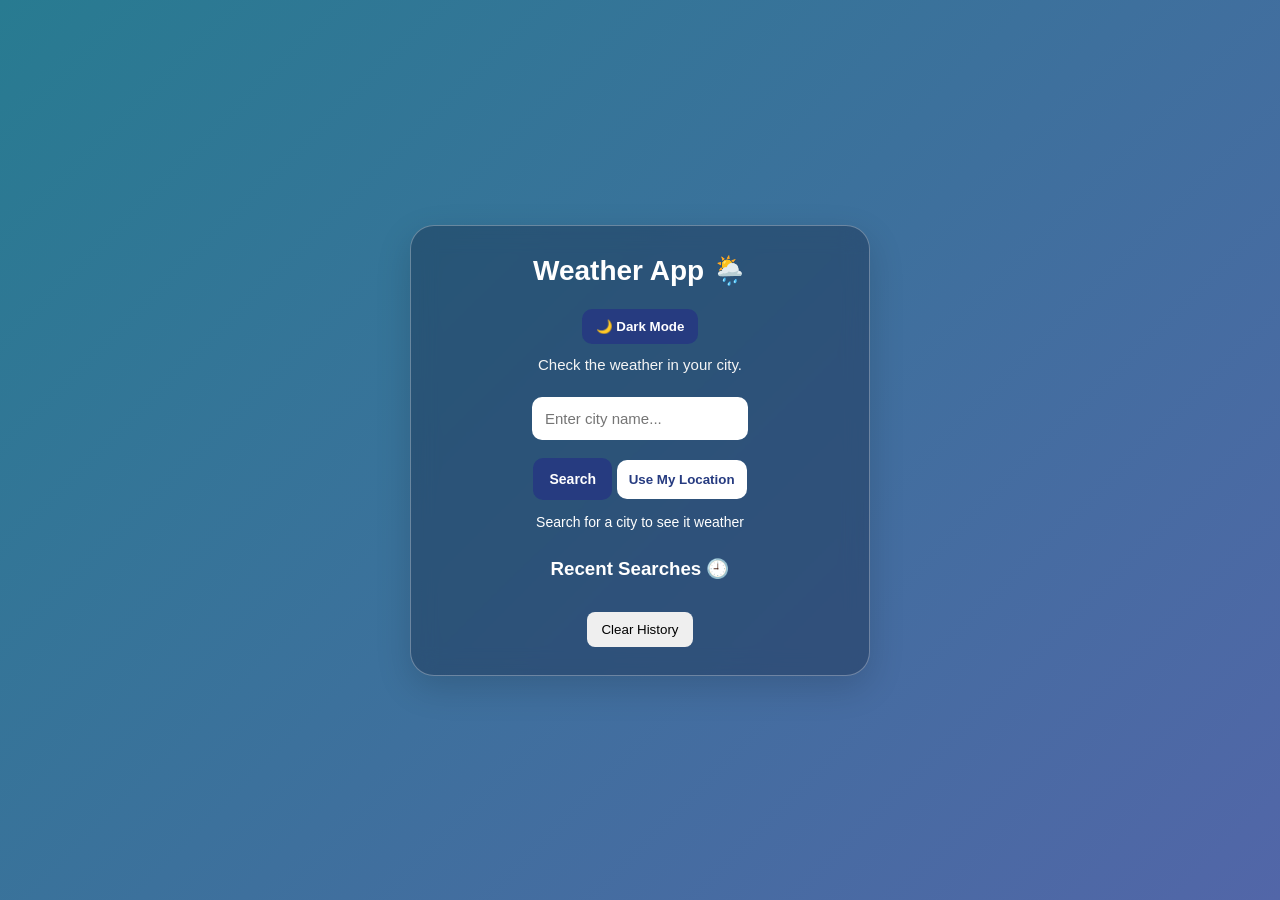
<file: index.html>
<!DOCTYPE html>
<html lang="en">
<head>
  <meta charset="UTF-8">
  <meta name="viewport" content="width=device-width, initial-scale=1.0">
  <title>Weather App</title>
  <link rel="stylesheet" href="weather.css">
</head>
<body>
     
     
     <main class="weather-container">
          
          <h1>Weather App 🌦️</h1>
          <button id="theme-toggle" type="button">
  🌙 Dark Mode
</button>
          <p class="subtitle">Check the weather in your city.</p>
          
          <div id="search-box">
               
               <input
        type="text"
        id="city-input"
        placeholder="Enter city name..."
      ><br><br>
      
      <button id="search-button">Search </button> 
      <button id="location-button" type="button">
  Use My Location
</button>    
          </div>
          
          <p id="message">Search for a city to see it weather</p>
          <select id="location-select" hidden>
  <option value="">Choose the correct location</option>
</select>

          <section id="weather-result" hidden>
 <h2 id="city-name">City Name</h2>
      <p id="weather-icon">🌤️</p>
      <p id="temperature">--°C</p>
      <p id="description">Weather condition</p>
      
      <div class="weather-details">
        <div>
          <p>Humidity</p>
          <p id="humidity">--%</p>
        </div>
        
        <div>
          <p>Wind Speed</p>
          <p id="wind-speed">-- km/h</p>
        </div>
      </div>
      
      <div class="forecast-section">
  <h3>5-Day Forecast</h3>
  <div id="forecast-list" class="forecast-list"></div>
</div>
         
          </section>
          
          <section class="history-section">
  <h3>Recent Searches 🕘</h3>
  <div id="recent-searches"></div>
  <button id="clear-history">Clear History</button>
</section>
     </main>
     <script src="weather.js"></script>
     </body>
     </html>
</file>
<file: weather.css>
/* 1. Basic settings for all elements */
* {
  box-sizing: border-box;
  margin: 0;
  padding: 0;
}

/* 2. The whole page */
body {
  font-family: Arial, sans-serif;
  min-height: 100vh;
  display: flex;
  justify-content: center;
  align-items: center;
  padding: 20px;
  background: linear-gradient(135deg, blue, gray);
  color: #ffffff;
}

/* 3. Main weather card */
.weather-container {
  width: 100%;
  max-width: 420px;
  padding: 28px 22px;
  text-align: center;
  border-radius: 24px;
  background: rgba(255, 255, 255, 0.18);
  border: 1px solid rgba(255, 255, 255, 0.3);
  box-shadow: 0 12px 35px rgba(0, 0, 0, 0.15);
  backdrop-filter: blur(12px);
}

/* 4. Main heading */
h1 {
  font-size: 28px;
  margin-bottom: 10px;
}

/* 5. Small description under heading */
.subtitle {
  font-size: 15px;
  margin-bottom: 24px;
  color: #f5f5f5;
}

/* 6. Search area */
.search-box {
  display: flex;
  gap: 8px;
  margin-bottom: 20px;
}

/* 7. City input */
#city-input {
  flex: 1;
  min-width: 0;
  padding: 13px;
  border: none;
  outline: none;
  border-radius: 10px;
  font-size: 15px;
}

/* 8. Search button */
#search-button {
  padding: 13px 16px;
  border: none;
  margin-top:10px;
  border-radius: 10px;
  background: #263b80;
  color: white;
  font-size: 14px;
  font-weight: bold;
  cursor: pointer;
  transition: background 0.3s ease;
}

/* 9. Button hover effect */
#search-button:hover {
  background: #172657;
}

/* 10. Message shown to the user */
#message {
  font-size: 14px;
  line-height: 1.5;
  margin: 12px 0;
}

/* 11. Weather result area */
#weather-result {
  margin-top: 20px;
}


/* 12. City name */
#city-name {
  font-size: 25px;
  margin-bottom: 8px;
}

/* 13. Weather emoji */
#weather-icon {
  font-size: 55px;
  margin: 10px 0;
}

/* 14. Temperature */
#temperature {
  font-size: 48px;
  font-weight: bold;
  margin: 10px 0;
}

/* 15. Weather description */
#description {
  font-size: 17px;
  text-transform: capitalize;
  margin-bottom: 24px;
}

/* 16. Humidity and wind layout */
.weather-details {
  display: flex;
  justify-content: space-around;
  gap: 12px;
  margin-top: 20px;
  padding-top: 18px;
  border-top: 1px solid rgba(255, 255, 255, 0.35);
}

.weather-details div {
  flex: 1;
  padding: 10px 5px;
  border-radius: 12px;
  background: rgba(255, 255, 255, 0.12);
}

.weather-details p:first-child {
  font-size: 13px;
  margin-bottom: 8px;
}

.weather-details p:last-child {
  font-size: 17px;
  font-weight: bold;
}

/* 17. Make the app fit small screens */
@media (max-width: 360px) {
  .weather-container {
    padding: 22px 14px;
  }

  h1 {
    font-size: 24px;
  }

  #search-button {
    padding: 12px 10px;
  }

  #temperature {
    font-size: 42px;
  }
}

/* Location search results */
#location-select {
  width: 100%;
  padding: 12px;
  margin-top: 10px;
  border: none;
  border-radius: 10px;
  font-size: 15px;
  background: white;
  color: #263b80;
}

#location-button {
  padding: 12px;
  margin-top: 8px;
  border: none;
  border-radius: 10px;
  background: #ffffff;
  color: #263b80;
  font-weight: bold;
  cursor: pointer;
}

.forecast-section {
  margin-top: 25px;
  text-align: left;
}

.forecast-section h3 {
  text-align: center;
  margin-bottom: 15px;
}

.forecast-list {
  display: grid;
  grid-template-columns: repeat(auto-fit, minmax(100px, 1fr));
  gap: 10px;
}

.forecast-day {
  padding: 12px 8px;
  border-radius: 12px;
  background: rgba(255, 255, 255, 0.18);
  text-align: center;
  overflow-wrap: anywhere;
}

.forecast-day p {
  margin: 7px 0;
}

.forecast-icon {
  font-size: 25px;
}

.forecast-temperature {
  font-weight: bold;
}

@media (max-width: 380px) {
  .forecast-list {
    grid-template-columns: repeat(2, minmax(0, 1fr));
  }
}

.history-section {
  margin-top: 25px;
  text-align: center;
}

#recent-searches {
  display: flex;
  flex-wrap: wrap;
  justify-content: center;
  gap: 8px;
  margin: 12px 0;
}

.history-item {
  padding: 9px 12px;
  border: 1px solid rgba(255, 255, 255, 0.5);
  border-radius: 20px;
  background: rgba(255, 255, 255, 0.2);
  color: inherit;
  cursor: pointer;
}

#clear-history {
  margin-top: 8px;
  padding: 10px 14px;
  border: none;
  border-radius: 8px;
  cursor: pointer;
}

/* PHASE 9: THEME VARIABLES */

:root {
  --page-bg: linear-gradient(135deg, #287b91, #5266a8);
  --card-bg: rgba(20, 35, 65, 0.38);
  --main-text: #ffffff;
  --button-bg: #263b80;
}

body {
 background: var(--page-bg);
  color: var(--main-text);
  transition: background 0.3s ease, color 0.3s ease;
}

.weather-container {
  background: var(--card-bg);
  transition: background 0.3s ease;
}

#theme-toggle {
  margin: 12px 0;
  padding: 10px 14px;
  border: none;
  border-radius: 10px;
  background: var(--button-bg);
  color: white;
  font-weight: bold;
  cursor: pointer;
}

/* DARK THEME */

body.dark-mode {
  --page-bg: linear-gradient(135deg, #101827, #263449);
  --card-bg: rgba(0, 0, 0, 0.35);
  --main-text: #f5f5f5;
  --button-bg: #405477;
}

body.dark-mode .weather-details div,
body.dark-mode .forecast-day {
  background: rgba(0, 0, 0, 0.25);
}

body.dark-mode #location-select {
  background: #263449;
  color: white;
}

/* PHASE 10: FINAL MOBILE POLISH */

.weather-container {
  width: 100%;
  max-width: 460px;
  margin: 0 auto;
}

.search-box {
  display: flex;
  flex-wrap: wrap;
  gap: 10px;
}

#city-input {
  flex: 1 1 150px;
  min-width: 0;
}

#search-button,
#location-button {
  margin-top: 0;
}

#weather-result {
  overflow-wrap: anywhere;
}

.forecast-list {
  grid-template-columns: repeat(2, minmax(0, 1fr));
}

@media (min-width: 600px) {
  .forecast-list {
    grid-template-columns: repeat(5, minmax(0, 1fr));
  }
}
</file>
